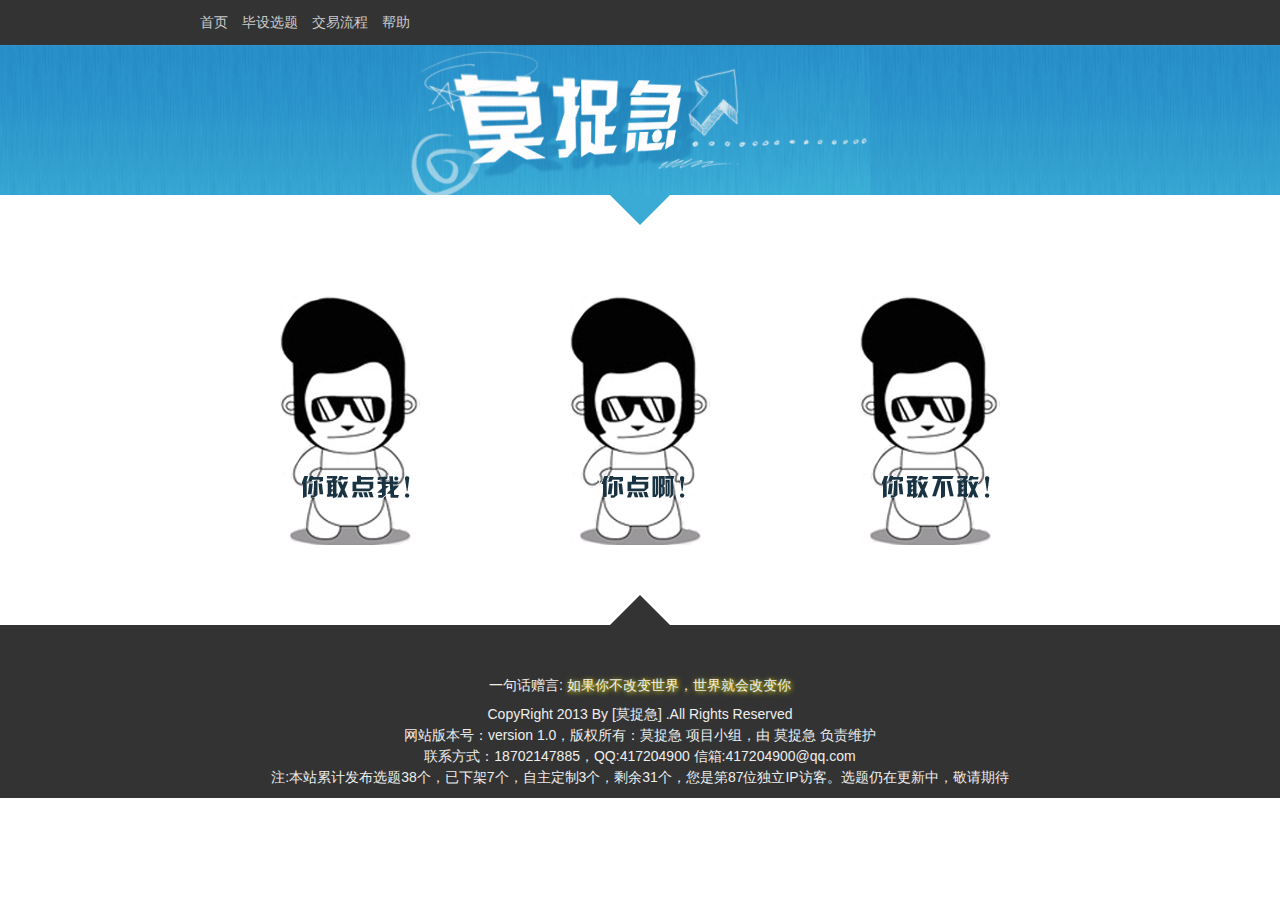
<file: index.html>
<!DOCTYPE html>
<html>
<head>
	<meta charset="utf-8" />
	<title>首页-莫捉急</title>
	<link rel="stylesheet" href="style/base.css" />
	<link rel="stylesheet" href="style/page.css" />
</head>
<body>
	<div id="header">
		<div class="nav">
			<div class="w900 bc pl10">
				<a href="index.html">首页</a>
				<a href="select.html">毕设选题</a>
				<a href="flow.html">交易流程</a>
				<a href="helpers.html">帮助</a>
			</div>
		</div>
		<div class="logo">
			<div class="logo-title bc"></div>
			<div class="logo-arrows arrows"></div>
		</div>
	</div>
	<div id="content">
		<div class="content bc pt100 pr clearfix">
			<a href="#" class="content-man fl pr mr150">
				<span class="content-txt content-a"></span>
			</a>
			<a href="#" class="content-man fl pr mr150">
				<span class="content-txt content-b"></span>
			</a>
			<a href="#" class="content-man fl pr">
				<span class="content-txt content-c"></span>
			</a>
			<!-- 把上下三角形放在内容的盒子里 -->
			<span class="content-triangle content-triangleTop"></span>
			<span class="content-triangle content-triangleBottom"></span>
		</div>
	</div>
	<div id="footer">
		<p class="advice">一句话赠言: <span>如果你不改变世界，世界就会改变你</span></p>
		<p>CopyRight 2013 By [莫捉急] .All Rights Reserved</p>
		<p>网站版本号：version 1.0，版权所有：莫捉急 项目小组，由 莫捉急 负责维护</p>
		<p>联系方式：18702147885，QQ:417204900 信箱:417204900@qq.com 
		<p>注:本站累计发布选题38个，已下架7个，自主定制3个，剩余31个，您是第87位独立IP访客。选题仍在更新中，敬请期待</p>
	</div>	
</body>
</html>
</file>
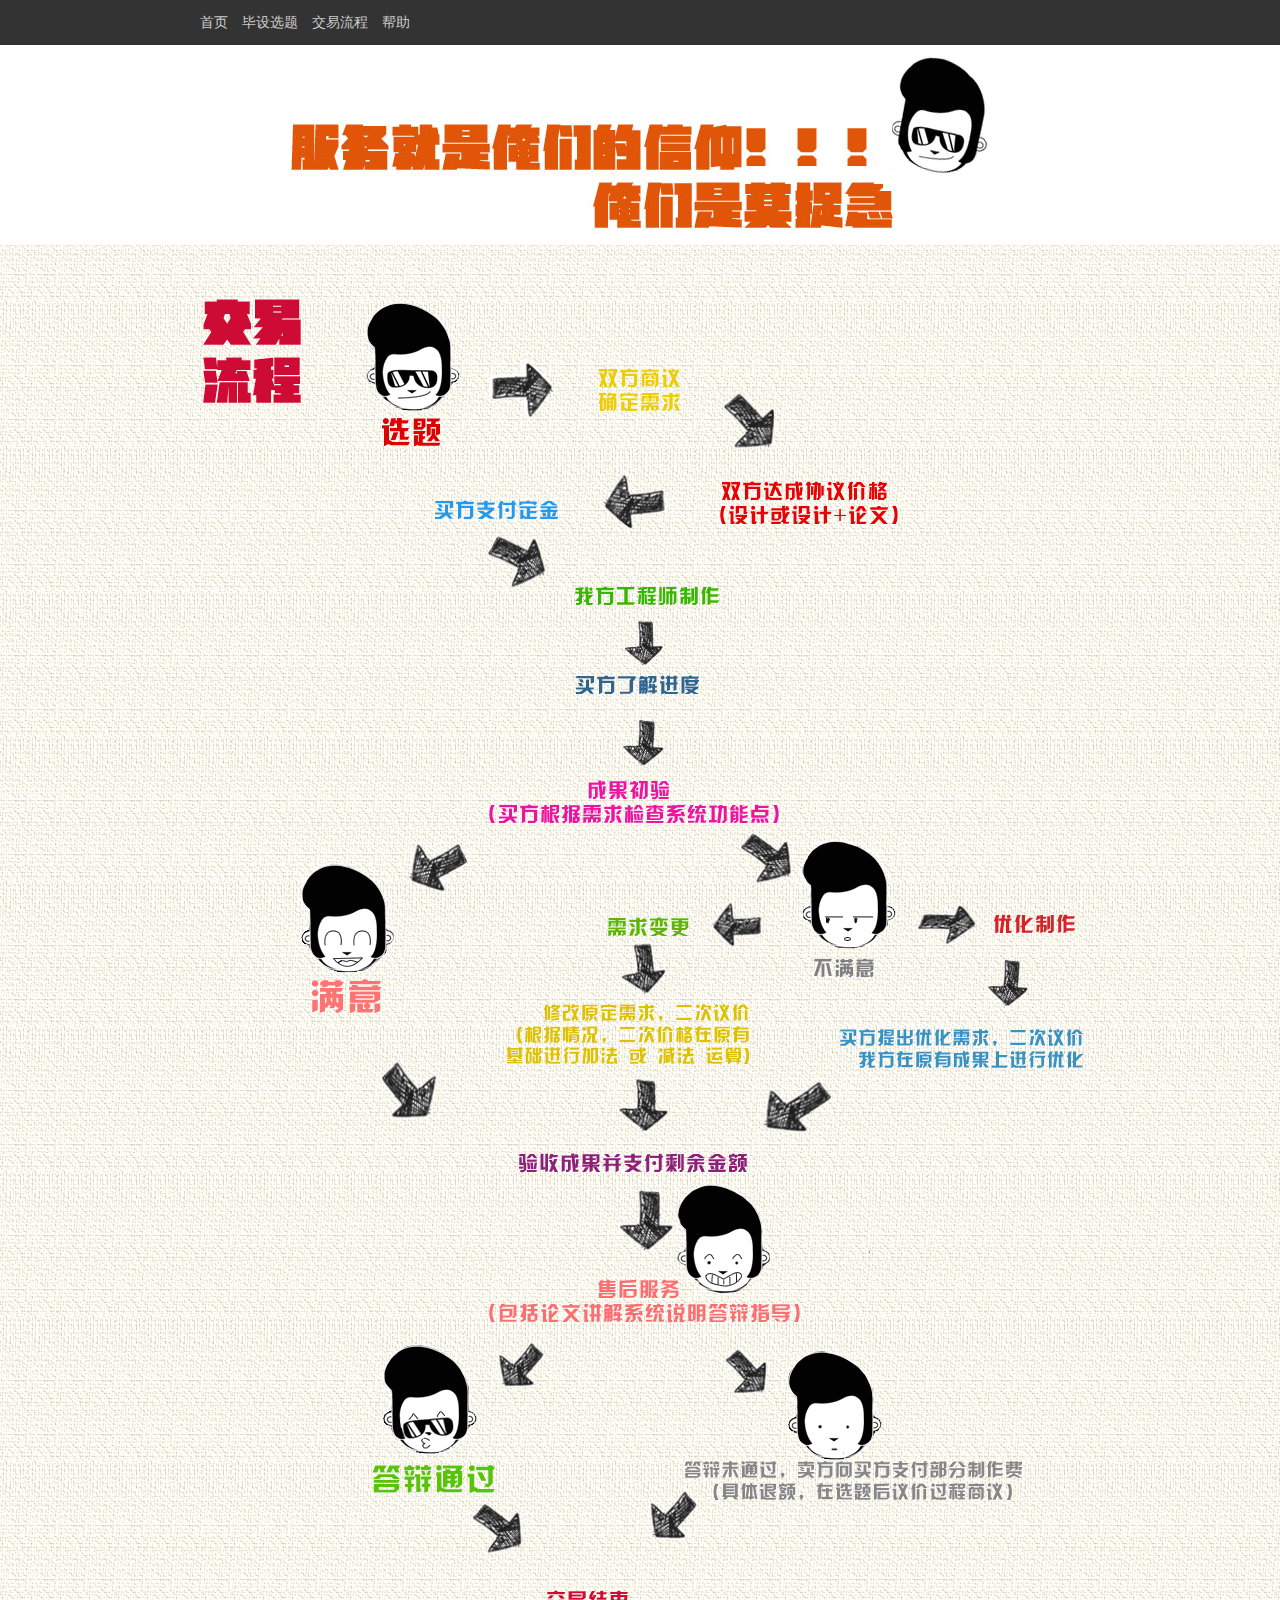
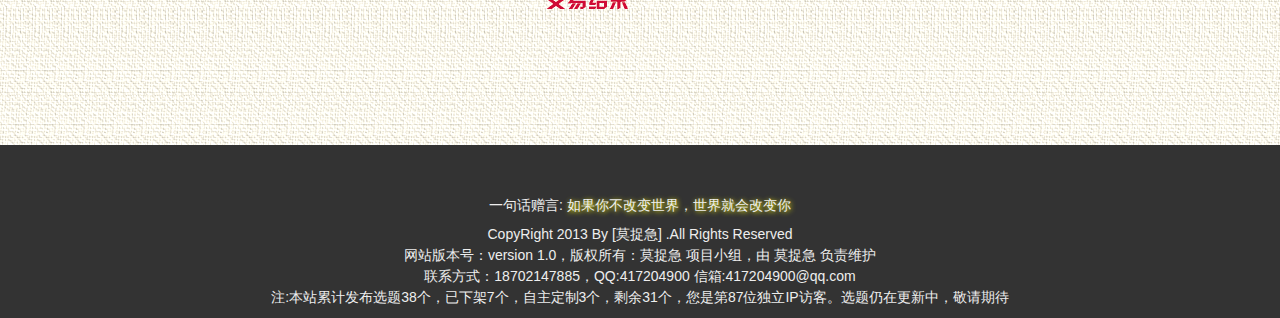
<file: flow.html>
<!DOCTYPE html>
<html>
<head>
	<meta charset="utf-8" />
	<title>交易流程-莫捉急</title>
	<link rel="stylesheet" href="style/base.css" />
	<link rel="stylesheet" href="style/page.css" />
</head>
<body>
	<div id="header">
		<div class="nav">
			<div class="w900 bc pl10">
				<a href="index.html">首页</a>
				<a href="select.html">毕设选题</a>
				<a href="flow.html">交易流程</a>
				<a href="helpers.html">帮助</a>
			</div>
		</div>
		<div class="figure figureFlowKouhao w700 bc">
			<div class="figure-man figure-flowMan"></div>
		</div>
	</div>
	<div id="content" class="flowContent">
		<div class="flow-content bc pt50 clearfix">
			<div class="flow-content-title fl"></div>
			<div class="flow-content-chart fl"></div>
		</div>
	</div>
	<div id="footer">
		<p class="advice">一句话赠言: <span>如果你不改变世界，世界就会改变你</span></p>
		<p>CopyRight 2013 By [莫捉急] .All Rights Reserved</p>
		<p>网站版本号：version 1.0，版权所有：莫捉急 项目小组，由 莫捉急 负责维护</p>
		<p>联系方式：18702147885，QQ:417204900 信箱:417204900@qq.com 
		<p>注:本站累计发布选题38个，已下架7个，自主定制3个，剩余31个，您是第87位独立IP访客。选题仍在更新中，敬请期待</p>
	</div>
</body>
</html>
</file>
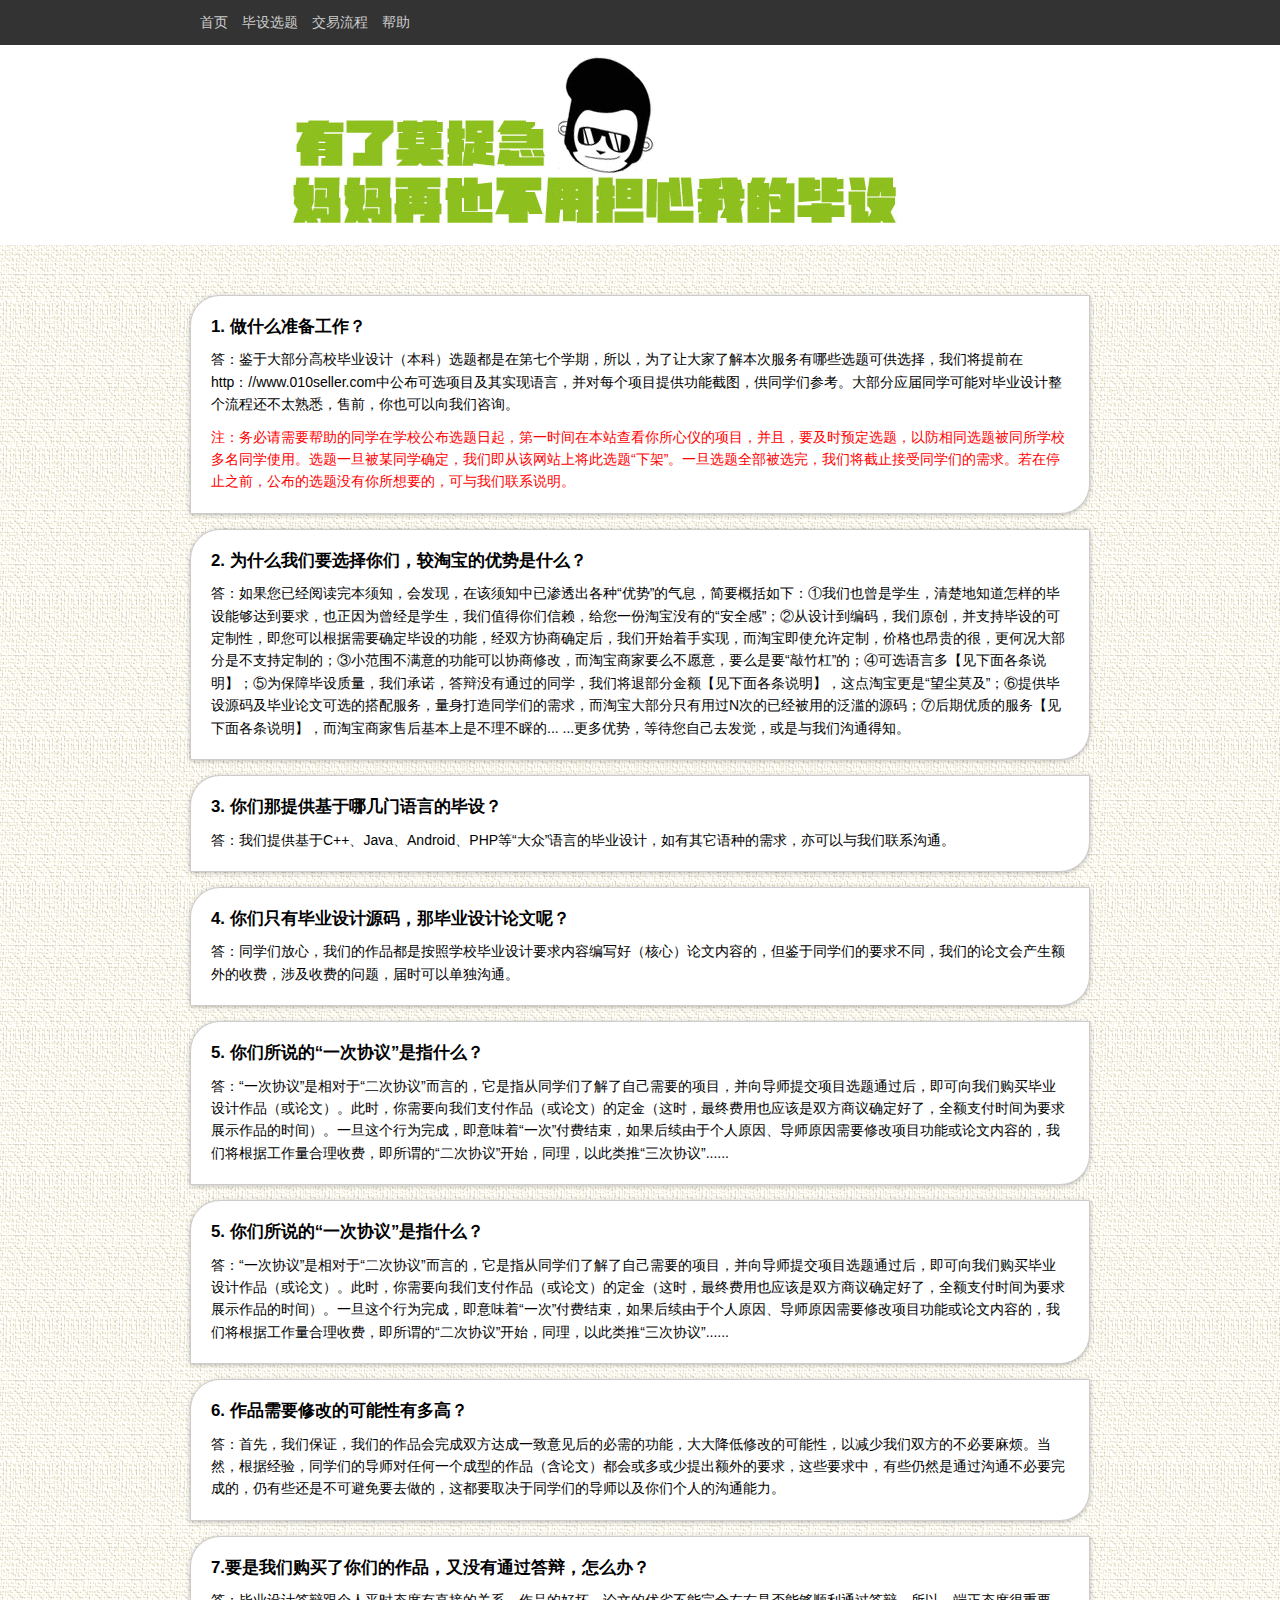
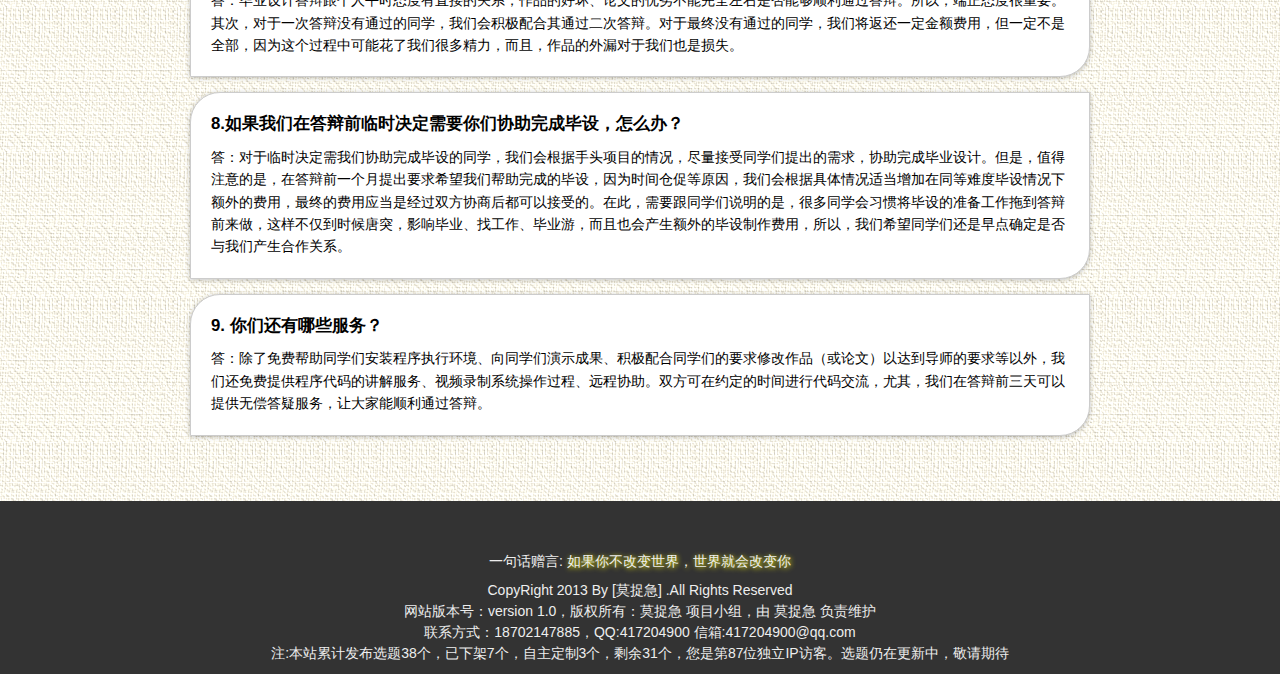
<file: helpers.html>
<!DOCTYPE html>
<html>
<head>
	<meta charset="utf-8" />
	<title>帮助-莫捉急</title>
	<link rel="stylesheet" href="style/base.css" />
	<link rel="stylesheet" href="style/page.css" />
</head>
<body>
	<div id="header">
		<div class="nav">
			<div class="w900 bc pl10">
				<a href="index.html">首页</a>
				<a href="select.html">毕设选题</a>
				<a href="flow.html">交易流程</a>
				<a href="helpers.html">帮助</a>
			</div>
		</div>
		<div class="figure figureHelpersKouhao w700 bc">
			<div class="figure-man figure-helpersMan"></div>
		</div>
	</div>
	<div id="content" class="flowContent">
		<div class="helpers w900 bc pt50 pb50">
			<div class="helpers-item mb15 helpers-even">
				<div class="helpers-question fb f1-2 mb10">1. 做什么准备工作？</div>
				<div class="helpers-answer">
					<p>答：鉴于大部分高校毕业设计（本科）选题都是在第七个学期，所以，为了让大家了解本次服务有哪些选题可供选择，我们将提前在http：//www.010seller.com中公布可选项目及其实现语言，并对每个项目提供功能截图，供同学们参考。大部分应届同学可能对毕业设计整个流程还不太熟悉，售前，你也可以向我们咨询。</p>
					<p class="helpers-answer-notice mt10">注：务必请需要帮助的同学在学校公布选题日起，第一时间在本站查看你所心仪的项目，并且，要及时预定选题，以防相同选题被同所学校多名同学使用。选题一旦被某同学确定，我们即从该网站上将此选题“下架”。一旦选题全部被选完，我们将截止接受同学们的需求。若在停止之前，公布的选题没有你所想要的，可与我们联系说明。</p>
				</div>
			</div>
			<div class="helpers-item mb15 helpers-even">
				<div class="helpers-question fb f1-2 mb10">2. 为什么我们要选择你们，较淘宝的优势是什么？</div>
				<div class="helpers-answer">
					<p>答：如果您已经阅读完本须知，会发现，在该须知中已渗透出各种“优势”的气息，简要概括如下：①我们也曾是学生，清楚地知道怎样的毕设能够达到要求，也正因为曾经是学生，我们值得你们信赖，给您一份淘宝没有的“安全感”；②从设计到编码，我们原创，并支持毕设的可定制性，即您可以根据需要确定毕设的功能，经双方协商确定后，我们开始着手实现，而淘宝即使允许定制，价格也昂贵的很，更何况大部分是不支持定制的；③小范围不满意的功能可以协商修改，而淘宝商家要么不愿意，要么是要“敲竹杠”的；④可选语言多【见下面各条说明】；⑤为保障毕设质量，我们承诺，答辩没有通过的同学，我们将退部分金额【见下面各条说明】，这点淘宝更是“望尘莫及”；⑥提供毕设源码及毕业论文可选的搭配服务，量身打造同学们的需求，而淘宝大部分只有用过N次的已经被用的泛滥的源码；⑦后期优质的服务【见下面各条说明】，而淘宝商家售后基本上是不理不睬的... ...更多优势，等待您自己去发觉，或是与我们沟通得知。</p>
				</div>
			</div>
			<div class="helpers-item mb15 helpers-even">
				<div class="helpers-question fb f1-2 mb10">3. 你们那提供基于哪几门语言的毕设？</div>
				<div class="helpers-answer">
					<p>答：我们提供基于C++、Java、Android、PHP等“大众”语言的毕业设计，如有其它语种的需求，亦可以与我们联系沟通。</p>
				</div>
			</div>
			<div class="helpers-item mb15 helpers-even">
				<div class="helpers-question fb f1-2 mb10">4. 你们只有毕业设计源码，那毕业设计论文呢？</div>
				<div class="helpers-answer">
					<p>答：同学们放心，我们的作品都是按照学校毕业设计要求内容编写好（核心）论文内容的，但鉴于同学们的要求不同，我们的论文会产生额外的收费，涉及收费的问题，届时可以单独沟通。</p>
				</div>
			</div>
			<div class="helpers-item mb15 helpers-even">
				<div class="helpers-question fb f1-2 mb10">5. 你们所说的“一次协议”是指什么？</div>
				<div class="helpers-answer">
					<p>答：“一次协议”是相对于“二次协议”而言的，它是指从同学们了解了自己需要的项目，并向导师提交项目选题通过后，即可向我们购买毕业设计作品（或论文）。此时，你需要向我们支付作品（或论文）的定金（这时，最终费用也应该是双方商议确定好了，全额支付时间为要求展示作品的时间）。一旦这个行为完成，即意味着“一次”付费结束，如果后续由于个人原因、导师原因需要修改项目功能或论文内容的，我们将根据工作量合理收费，即所谓的“二次协议”开始，同理，以此类推“三次协议”......</p>
				</div>
			</div>

			<div class="helpers-item mb15 helpers-even">
				<div class="helpers-question fb f1-2 mb10">5. 你们所说的“一次协议”是指什么？</div>
				<div class="helpers-answer">
					<p>答：“一次协议”是相对于“二次协议”而言的，它是指从同学们了解了自己需要的项目，并向导师提交项目选题通过后，即可向我们购买毕业设计作品（或论文）。此时，你需要向我们支付作品（或论文）的定金（这时，最终费用也应该是双方商议确定好了，全额支付时间为要求展示作品的时间）。一旦这个行为完成，即意味着“一次”付费结束，如果后续由于个人原因、导师原因需要修改项目功能或论文内容的，我们将根据工作量合理收费，即所谓的“二次协议”开始，同理，以此类推“三次协议”......</p>
				</div>
			</div>

			<div class="helpers-item mb15 helpers-even">
				<div class="helpers-question fb f1-2 mb10">6. 作品需要修改的可能性有多高？</div>
				<div class="helpers-answer">
					<p>答：首先，我们保证，我们的作品会完成双方达成一致意见后的必需的功能，大大降低修改的可能性，以减少我们双方的不必要麻烦。当然，根据经验，同学们的导师对任何一个成型的作品（含论文）都会或多或少提出额外的要求，这些要求中，有些仍然是通过沟通不必要完成的，仍有些还是不可避免要去做的，这都要取决于同学们的导师以及你们个人的沟通能力。</p>
				</div>
			</div>

			<div class="helpers-item mb15 helpers-even">
				<div class="helpers-question fb f1-2 mb10">7.要是我们购买了你们的作品，又没有通过答辩，怎么办？</div>
				<div class="helpers-answer">
					<p>答：毕业设计答辩跟个人平时态度有直接的关系，作品的好坏、论文的优劣不能完全左右是否能够顺利通过答辩。所以，端正态度很重要。其次，对于一次答辩没有通过的同学，我们会积极配合其通过二次答辩。对于最终没有通过的同学，我们将返还一定金额费用，但一定不是全部，因为这个过程中可能花了我们很多精力，而且，作品的外漏对于我们也是损失。</p>
				</div>
			</div>

			<div class="helpers-item mb15 helpers-even">
				<div class="helpers-question fb f1-2 mb10">8.如果我们在答辩前临时决定需要你们协助完成毕设，怎么办？</div>
				<div class="helpers-answer">
					<p>答：对于临时决定需我们协助完成毕设的同学，我们会根据手头项目的情况，尽量接受同学们提出的需求，协助完成毕业设计。但是，值得注意的是，在答辩前一个月提出要求希望我们帮助完成的毕设，因为时间仓促等原因，我们会根据具体情况适当增加在同等难度毕设情况下额外的费用，最终的费用应当是经过双方协商后都可以接受的。在此，需要跟同学们说明的是，很多同学会习惯将毕设的准备工作拖到答辩前来做，这样不仅到时候唐突，影响毕业、找工作、毕业游，而且也会产生额外的毕设制作费用，所以，我们希望同学们还是早点确定是否与我们产生合作关系。</p>
				</div>
			</div>

			<div class="helpers-item mb15 helpers-even">
				<div class="helpers-question fb f1-2 mb10">9. 你们还有哪些服务？</div>
				<div class="helpers-answer">
					<p>答：除了免费帮助同学们安装程序执行环境、向同学们演示成果、积极配合同学们的要求修改作品（或论文）以达到导师的要求等以外，我们还免费提供程序代码的讲解服务、视频录制系统操作过程、远程协助。双方可在约定的时间进行代码交流，尤其，我们在答辩前三天可以提供无偿答疑服务，让大家能顺利通过答辩。</p>
				</div>
			</div>


		</div>
		
	</div>
	<div id="footer">
		<p class="advice">一句话赠言: <span>如果你不改变世界，世界就会改变你</span></p>
		<p>CopyRight 2013 By [莫捉急] .All Rights Reserved</p>
		<p>网站版本号：version 1.0，版权所有：莫捉急 项目小组，由 莫捉急 负责维护</p>
		<p>联系方式：18702147885，QQ:417204900 信箱:417204900@qq.com 
		<p>注:本站累计发布选题38个，已下架7个，自主定制3个，剩余31个，您是第87位独立IP访客。选题仍在更新中，敬请期待</p>
	</div>
</body>
</html>
</file>
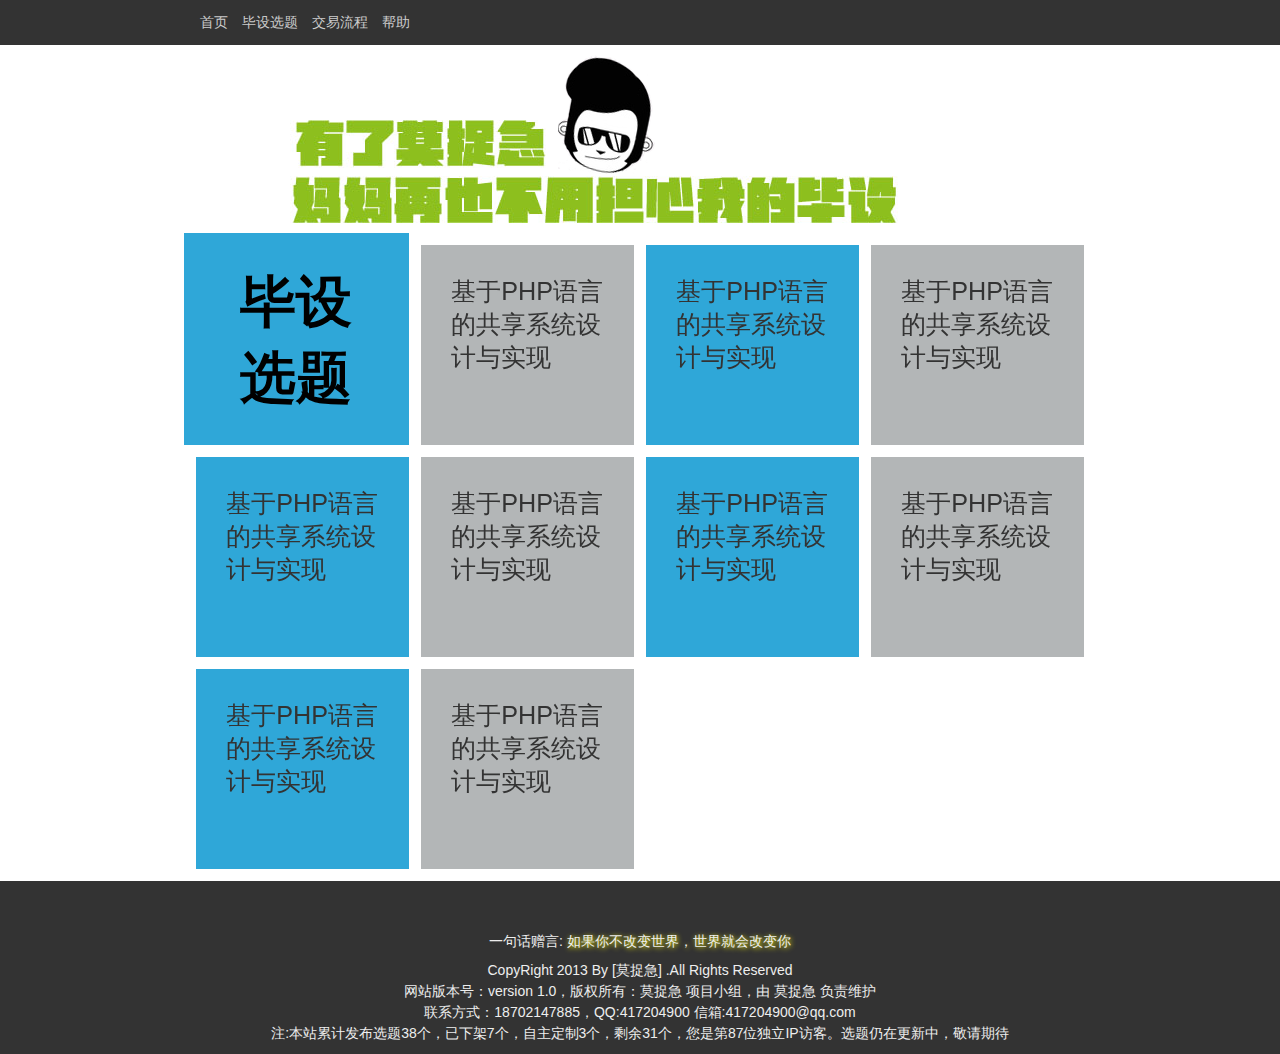
<file: select.html>
<!DOCTYPE html>
<html>
<head>
	<meta charset="utf-8" />
	<title>选题-莫捉急</title>
	<link rel="stylesheet" href="style/base.css" />
	<link rel="stylesheet" href="style/page.css" />
</head>
<body>
	<div id="header">
		<div class="nav">
			<div class="w900 bc pl10">
				<a href="index.html">首页</a>
				<a href="select.html">毕设选题</a>
				<a href="flow.html">交易流程</a>
				<a href="helpers.html">帮助</a>
			</div>
		</div>
		<div class="figure figureSelectKouhao w700 bc">
			<div class="figure-man figure-selectMan"></div>
		</div>
	</div>
	<!-- // header -->
	<div id="content">
		<ul class="select w900 bc clearfix" id="J_select">
			<li class="select-item select-topic fb">
				<p>毕设选题</p>				
			</li>
			<!-- //============  添加选题   ========== -->
			<li class="select-item transform">
				<div class="transform-3d size100">
					<p class="transform-face transform-front">
						<span class="select-item-title inb">基于PHP语言的共享系统设计与实现</span>
					</p>
					<p class="transform-face transform-back">
						<span class="select-item-img inb"></span>
					</p>
				</div>
			</li>
			<li class="select-item transform">
				<div class="transform-3d size100">
					<p class="transform-face transform-front">
						<span class="select-item-title inb">基于PHP语言的共享系统设计与实现</span>
					</p>
					<p class="transform-face transform-back">
						<span class="select-item-img inb"></span>
					</p>
				</div>
			</li>
			<li class="select-item transform">
				<div class="transform-3d size100">
					<p class="transform-face transform-front">
						<span class="select-item-title inb">基于PHP语言的共享系统设计与实现</span>
					</p>
					<p class="transform-face transform-back">
						<span class="select-item-img inb"></span>
					</p>
				</div>
			</li>
			<li class="select-item transform">
				<div class="transform-3d size100">
					<p class="transform-face transform-front">
						<span class="select-item-title inb">基于PHP语言的共享系统设计与实现</span>
					</p>
					<p class="transform-face transform-back">
						<span class="select-item-img inb"></span>
					</p>
				</div>
			</li>
			<li class="select-item transform">
				<div class="transform-3d size100">
					<p class="transform-face transform-front">
						<span class="select-item-title inb">基于PHP语言的共享系统设计与实现</span>
					</p>
					<p class="transform-face transform-back">
						<span class="select-item-img inb"></span>
					</p>
				</div>
			</li>
			<li class="select-item transform">
				<div class="transform-3d size100">
					<p class="transform-face transform-front">
						<span class="select-item-title inb">基于PHP语言的共享系统设计与实现</span>
					</p>
					<p class="transform-face transform-back">
						<span class="select-item-img inb"></span>
					</p>
				</div>
			</li>
			<li class="select-item transform">
				<div class="transform-3d size100">
					<p class="transform-face transform-front">
						<span class="select-item-title inb">基于PHP语言的共享系统设计与实现</span>
					</p>
					<p class="transform-face transform-back">
						<span class="select-item-img inb"></span>
					</p>
				</div>
			</li>
			<li class="select-item transform">
				<div class="transform-3d size100">
					<p class="transform-face transform-front">
						<span class="select-item-title inb">基于PHP语言的共享系统设计与实现</span>
					</p>
					<p class="transform-face transform-back">
						<span class="select-item-img inb"></span>
					</p>
				</div>
			</li>
			<li class="select-item transform">
				<div class="transform-3d size100">
					<p class="transform-face transform-front">
						<span class="select-item-title inb">基于PHP语言的共享系统设计与实现</span>
					</p>
					<p class="transform-face transform-back">
						<span class="select-item-img inb"></span>
					</p>
				</div>
			</li>
		</ul>
	</div>
	<!-- // content -->
	<div id="footer">
		<p class="advice">一句话赠言: <span>如果你不改变世界，世界就会改变你</span></p>
		<p>CopyRight 2013 By [莫捉急] .All Rights Reserved</p>
		<p>网站版本号：version 1.0，版权所有：莫捉急 项目小组，由 莫捉急 负责维护</p>
		<p>联系方式：18702147885，QQ:417204900 信箱:417204900@qq.com 
		<p>注:本站累计发布选题38个，已下架7个，自主定制3个，剩余31个，您是第87位独立IP访客。选题仍在更新中，敬请期待</p>
	</div>
	<script>
	(function() {
		
		var getByClassName = function(className, root, tagName) {
			var root = root || document;
			var tagName = tagName || '*';
			if(document.getElementsByClassName) return root.getElementsByClassName(className);
			var tagElem = root.getElementsByTagName(tagName);
			var elems = [];
			// 筛选拥有className的元素
			for(var i=0, e; e = tagElem[i]; i++) {
				e.className.indexOf(className) !== -1 ? elems.push(e) : '';
			}
			return elems;
		}
		var select = document.getElementById('J_select');
		var fronts = getByClassName('transform-front', select, 'p');
		var back_imgs = getByClassName('select-item-img', select, 'span');
		// 顺序添加小人头
		for(var i = back_imgs.length; i--; ) {
			back_imgs[i].style.backgroundPosition = '0 ' + (- i % 6 * 110) + 'px';
		}
		// 间隔添加背景色
		for(var i=0, len=fronts.length; i<len; i++) {
			fronts[i].style.backgroundColor = i % 2 ? '#2fa7d8' : '#b3b6b7';
		}
	})();
	</script>
</body>
</html>
</file>
<file: style/page.css>
body{ font: 14px normal Helvetica, Arial, sans-serif; }
.mr150{ margin-right: 150px; }
.size100{ width: 100%; height: 100%; } 
.inb{ display: inline-block; }
.nav{ background-color: #333; height: 45px; line-height: 2.5em; }
.nav a{ color: #ccc; display: inline-block; padding: 5px; }
.logo{ height: 150px; background: url('../images/logo-bg.png'); }
.logo-title{ height: 150px; width: 460px; background: url('../images/logo-title.png'); }

#content{  background-color: #fff; }


#footer{ background-color: #333;  padding-top: 50px; padding-bottom: 10px; }
#footer p{ width:900px; margin: 0 auto; text-align: center; line-height: 1.5em; color: #eee; }
.advice{ padding-bottom: 8px; }
.advice span{ text-shadow:1px 1px 5px yellow; }

/* index page */
.content{ height: 330px; width: 720px; }
.content-man{ 
	width: 140px;
	height: 250px;
	background: url('../images/style.png') 0 0; 
}
.content-man:hover{ background-position: 147px 0; }
.content-txt{ 
	background: url('../images/clickme.png');
	width: 125px;
	height: 25px;
	position: absolute;
	top: 180px;
	left: 20px;
}
.content-a{  }
span.content-b{ background-position:10px 50px; }
span.content-c{ background-position:0 25px; }
.content-man:hover .content-txt{
	background: url('../images/work.png') no-repeat;
	width: 99px;
	height: 100px;
	top: 36px;
	left: 21px;
}
.content-man:hover span.content-b{ background-position: 0 -100px; }
.content-man:hover span.content-c{ background-position: 0 -201px; }

/* 上下三角形 */
.content-triangle{ border: 30px solid transparent; position: absolute; left: 330px; }
.content-triangleTop{ border-top-color: #39ABD5; top:0; }
.content-triangleBottom{ border-bottom-color: #333; bottom:0; }

/* select page */
.figure{ height: 200px;  }
.figureSelectKouhao{ background: url('../images/select-kouhao.jpg') left 75px no-repeat; }
.figure-man{ height: 119px; padding-top: 10px; background: url('../images/select-man.png') no-repeat; }
.figure-selectMan{ background-position: 268px bottom; }
.select{}
.select-item{ 
	width: 213px; height: 200px; margin: 0 6px 12px; float: left; display: inline; }
.select-item-title{ padding: 1.2em; font-size: 1.8em; color: #333; }
.select-item-img{ background: url('../images/monkey.jpg') no-repeat 0 0; 
	width: 95px; height: 110px;
	position: absolute;
	left: 59px; top: 45px; 
}	 
.select-topic{  background-color: #2fa7d8; margin:0; 
	padding-left: 12px; padding-top: 12px; 
	position: relative; top:-12px; left: -6px; 
}
.select-topic p{ font-size: 4em; position: absolute; width: 60%; left: 25%; top: 15%; }
.transform{ position: relative; -webkit-perspective: 800; }
.transform-3d{ 
	-webkit-transition: -webkit-transform 1s 0.5s;
	transition: transform 1s 0.5s;
	-webkit-transform-style: preserve-3d;
	transform-style: preserve-3d;
	width: 100%;
	height: 100%;
}
.transform-face{ 
	position: absolute;
	-webkit-backface-visibility: hidden;
	width: 100%;
	height: 100%; 
}
.transform-back{ 
	-webkit-transform: rotateY(180deg);
	transform: rotateY(180deg);
	background-color: #000; 
}
.transform:hover .transform-3d{ 
	-webkit-transform: rotateY(180deg);
}
/* IE7 优雅降级 */
.transform-front{z-index: 5;}
.transform:hover .transform-front{ z-index: -1; }


/* flow交易流程 */
.figureFlowKouhao{ background: url('../images/flow-kouhao.jpg') left 75px no-repeat; }
.figure-flowMan{ background-position: right bottom; }
.flowContent{ background: url('../images/bgImage.png'); }
.flow-content{ width: 887px; height: 1450px; }
.flow-content-title{ width:102px; height: 116px; background: url('../images/flow-chart-txt.png'); }
.flow-content-chart{ width: 785px; height: 1321px; background: url('../images/flow-chart-img.png'); }

/* helpers page */
.figureHelpersKouhao{ background: url('../images/select-kouhao.jpg') left 75px no-repeat; }
.figure-helpersMan{ background-position: 268px bottom; }
.helpers{ line-height: 1.6em; }
.helpers-item{ padding: 20px; }
.helpers-question{  }
.helpers-answer{}
.helpers-answer-notice{ color: red; }
.helpers-even{ 
	background-color: #fff; 
	border: 1px solid #ccc; 
	border-radius: 30px 0px 30px 0px; 
	box-shadow: 0 1px 5px rgba(0,0,0, .25);
	behavior: url('ie-css3.htc'); 
}
</file>
<file: style/base.css>
/**
  @date 2013-09-04
  @name mackxu
  QQ:1004929678@qq.com
*/
/* CSS reset */
body, div, dl, dt, dd, ul, ol, li, h1, h2, h3, h4, h5, h6, pre, form,
fieldset, input, textarea, p, blockquote, th, td { margin: 0; padding: 0; }
table { border-collapse: collapse; border-spacing: 0; }
fieldset, img { border: 0; }
address, caption, cite, dfn, em, strong, th { font-style: normal; font-weight: normal; }
ol, ul { list-style: none; }
caption, th { text-align: left; }
h1, h2, h3, h4, h5, h6 { font-size: 100%; font-weight: normal; }
q:before, q:after { content: "." }
/* 文字排版 */
.f12 { font-size: 12px }
.f13 { font-size: 13px }
.f14 { font-size: 14px }
.f16 { font-size: 16px }
.f20 { font-size: 20px }
.f1-2{ font-size: 1.2em }
.f1-5{ font-size: 1.5em }
.f2-0{ font-size: 2em }
.fb { font-weight: bold; }
.fn { font-weight: normal; }
.t2 { text-align: 2em }
.lh12{ line-height: 1.2em; }
.lh15 { line-height: 1.5em; }
.lh180 { line-height: 180% }
.lh200 { line-height: 200% }
.udl { text-decoration: underline; }
.no_udl { text-decoration: none; }
a{ text-decoration: none; }

/* 定位 布局 */
.tl { text-align: left; }
.tc { text-align: center; }
.tr { text-align: right; }
.bc { margin-left: auto; margin-right: auto; }			/* 使块级元素居中 */
.fl { float: left; display: inline; }
.fr { float: right; display: inline; }
.clearfix:after { content: " "; display: block; height: 0; clear: both; visibility: hidden; }
.clearfix { *zoom: 1; }
.vm { vertical-align: middle; }
.pr { position: relative; }
.pa { position: absolute; }
.abs-right { position: absolute; right: 0 }
.zoom { zoom: 1 }
.none { display: none; }
.iblock{ display: inline-block; }
.block{ display: block; }
.inline{ display: inline; }
.hidden{ overflow: hidden; }
/* 宽/高度 */
.w { width: 100% }
.w10 { width: 10px; }
.w20 { width: 20px; }
.w30 { width: 30px; }
.w40 { width: 40px; }
.w50 { width: 50px; }
.w60 { width: 60px; }
.w70 { width: 70px; }
.w80 { width: 80px; }
.w90 { width: 90px; }
.w100 { width: 100px; }
.w200 { width: 200px; }
.w250 { width: 250px; }
.w300 { width: 300px; }
.w400 { width: 400px; }
.w500 { width: 500px; }
.w600 { width: 600px; }
.w700 { width: 700px; }
.w800 { width: 800px; }
.w900 { width: 900px; }
.w960 { width: 960px; }
.h { height: 100% }
.h10 { height: 10px; }
.h50 { height: 50px; }
.h80 { height: 80px; }
.h100 { height: 100px; }
.h200 { height: 200px; }

/* margin / padding */
.m10 { margin: 10px; }
.m15 { margin: 15px; }
.m30 { margin: 30px; }
.mt5 { margin-top: 5px }
.mt10 { margin-top: 10px }
.mt15 { margin-top: 15px }
.mt20 { margin-top: 20px }
.mt30 { margin-top: 30px }
.mt50 { margin-top: 50px }
.mt100 { margin-top: 100px }
.mb5 { margin-bottom: 5px }
.mb10{ margin-bottom: 10px }
.mb15 { margin-bottom: 15px }
.mb20{ margin-bottom: 20px }
.mb30{ margin-bottom: 30px }
.mb50{ margin-bottom: 50px }
.mb100{ margin-bottom: 100px }
.ml5 { margin-left: 5px }
.ml10 { margin-left: 10px }
.ml15 { margin-left: 15px }
.ml20 { margin-left: 20px }
.ml30 { margin-left: 30px }
.ml50 { margin-left: 50px }
.ml100 { margin-left: 100px }
.mr5 { margin-right: 5px }
.mr10 { margin-right: 10px }
.mr15 { margin-right: 15px }
.mr20 { margin-right: 20px }
.mr30 { margin-right: 30px }
.mr50 { margin-right: 50px }
.mr100 { margin-right: 100px }
.p10 { padding: 10px; }
.p15 { padding: 15px; }
.p30 { padding: 30px; }
.pt5 { padding-top: 5px }
.pt10 { padding-top: 10px }
.pt15 { padding-top: 15px }
.pt20 { padding-top: 20px }
.pt30 { padding-top: 30px }
.pt50 { padding-top: 50px }
.pt80 { padding-top: 80px }
.pt100 { padding-top: 100px }
.pb5 { padding-bottom: 5px }
.pb10 { padding-bottom: 10px }
.pb15 { padding-bottom: 15px }
.pb20 { padding-bottom: 20px }
.pb30 { padding-bottom: 30px }
.pb50 { padding-bottom: 50px }
.pb100 { padding-bottom: 100px }
.pl5 { padding-left: 5px }
.pl10 { padding-left: 10px }
.pl15 { padding-left: 15px }
.pl20 { padding-left: 20px }
.pl30 { padding-left: 30px }
.pl50 { padding-left: 50px }
.pl100 { padding-left: 100px }
.pr5 { padding-right: 5px }
.pr10 { padding-right: 10px }
.pr15 { padding-right: 15px }
.pr20 { padding-right: 20px }
.pr30 { padding-right: 30px }
.pr50 { padding-right: 50px }
.pr100 { padding-right: 100px }
</file>
